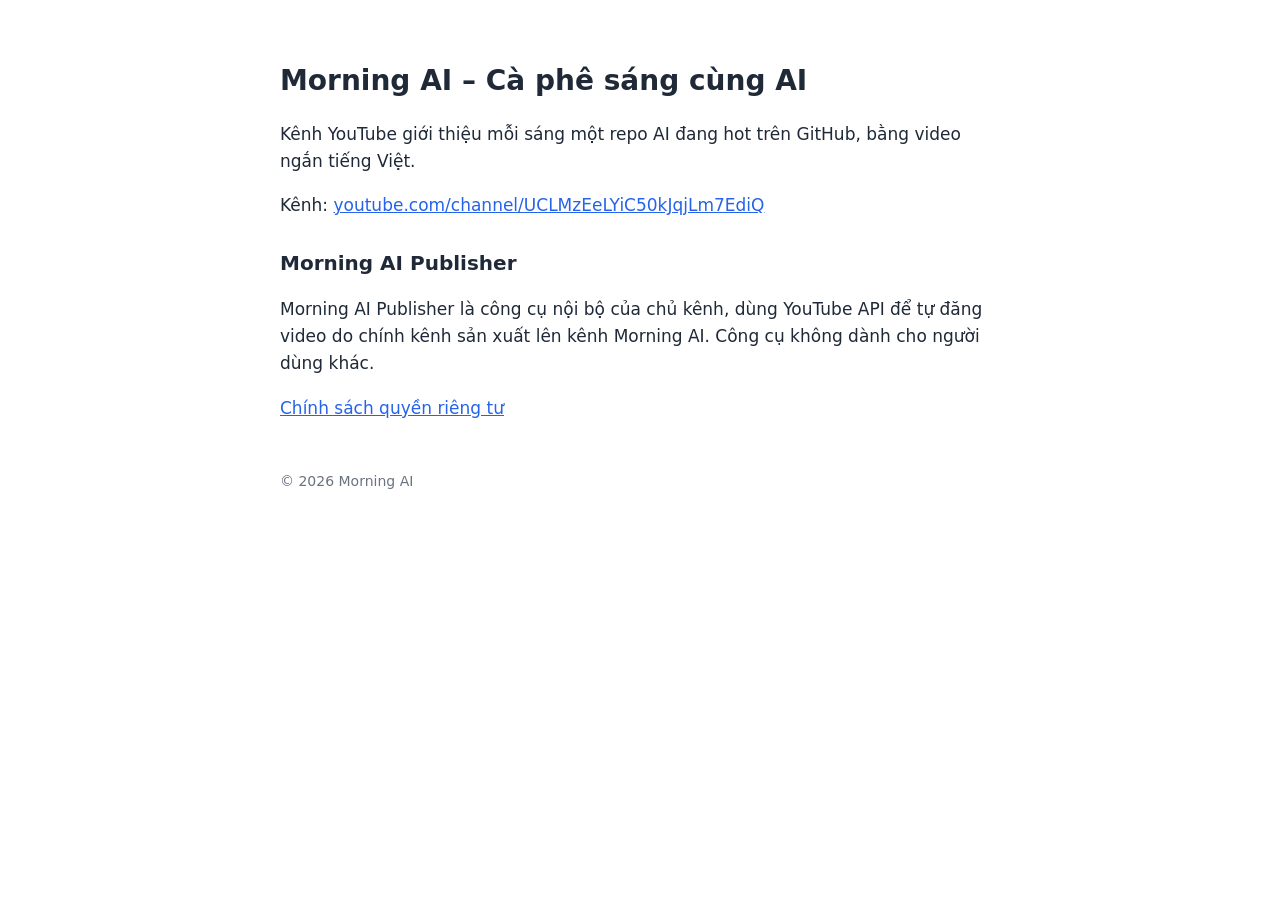
<file: index.html>
<!doctype html><html lang="vi"><head><meta charset="utf-8"><meta name="viewport" content="width=device-width,initial-scale=1">
<title>Morning AI</title><link rel="stylesheet" href="style.css"></head><body>
<h1>Morning AI – Cà phê sáng cùng AI</h1>
<p>Kênh YouTube giới thiệu mỗi sáng một repo AI đang hot trên GitHub, bằng video ngắn tiếng Việt.</p>
<p>Kênh: <a href="https://www.youtube.com/channel/UCLMzEeLYiC50kJqjLm7EdiQ">youtube.com/channel/UCLMzEeLYiC50kJqjLm7EdiQ</a></p>
<h2>Morning AI Publisher</h2>
<p>Morning AI Publisher là công cụ nội bộ của chủ kênh, dùng YouTube API để tự đăng video do chính kênh sản xuất
lên kênh Morning AI. Công cụ không dành cho người dùng khác.</p>
<p><a href="privacy.html">Chính sách quyền riêng tư</a></p>
<footer>© 2026 Morning AI</footer></body></html>
</file>
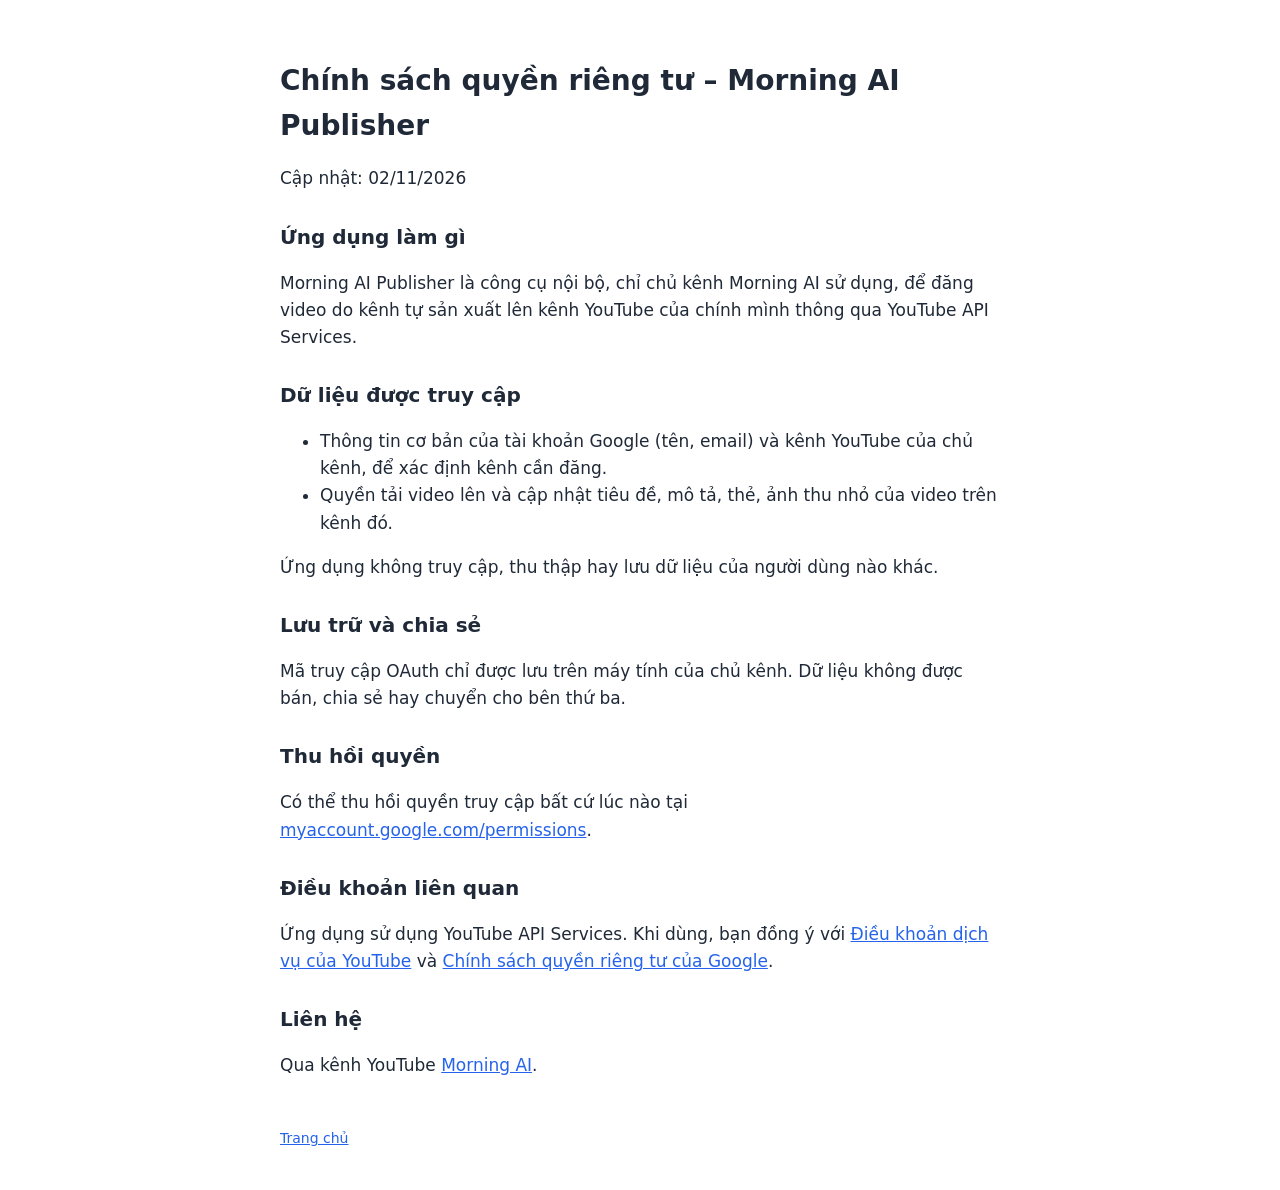
<file: privacy.html>
<!doctype html><html lang="vi"><head><meta charset="utf-8"><meta name="viewport" content="width=device-width,initial-scale=1">
<title>Privacy Policy – Morning AI Publisher</title><link rel="stylesheet" href="style.css"></head><body>
<h1>Chính sách quyền riêng tư – Morning AI Publisher</h1>
<p>Cập nhật: 02/11/2026</p>
<h2>Ứng dụng làm gì</h2>
<p>Morning AI Publisher là công cụ nội bộ, chỉ chủ kênh Morning AI sử dụng, để đăng video do kênh tự sản xuất lên
kênh YouTube của chính mình thông qua YouTube API Services.</p>
<h2>Dữ liệu được truy cập</h2>
<ul>
<li>Thông tin cơ bản của tài khoản Google (tên, email) và kênh YouTube của chủ kênh, để xác định kênh cần đăng.</li>
<li>Quyền tải video lên và cập nhật tiêu đề, mô tả, thẻ, ảnh thu nhỏ của video trên kênh đó.</li>
</ul>
<p>Ứng dụng không truy cập, thu thập hay lưu dữ liệu của người dùng nào khác.</p>
<h2>Lưu trữ và chia sẻ</h2>
<p>Mã truy cập OAuth chỉ được lưu trên máy tính của chủ kênh. Dữ liệu không được bán, chia sẻ hay chuyển cho bên thứ ba.</p>
<h2>Thu hồi quyền</h2>
<p>Có thể thu hồi quyền truy cập bất cứ lúc nào tại
<a href="https://myaccount.google.com/permissions">myaccount.google.com/permissions</a>.</p>
<h2>Điều khoản liên quan</h2>
<p>Ứng dụng sử dụng YouTube API Services. Khi dùng, bạn đồng ý với
<a href="https://www.youtube.com/t/terms">Điều khoản dịch vụ của YouTube</a> và
<a href="https://policies.google.com/privacy">Chính sách quyền riêng tư của Google</a>.</p>
<h2>Liên hệ</h2>
<p>Qua kênh YouTube <a href="https://www.youtube.com/channel/UCLMzEeLYiC50kJqjLm7EdiQ">Morning AI</a>.</p>
<footer><a href="index.html">Trang chủ</a></footer></body></html>
</file>
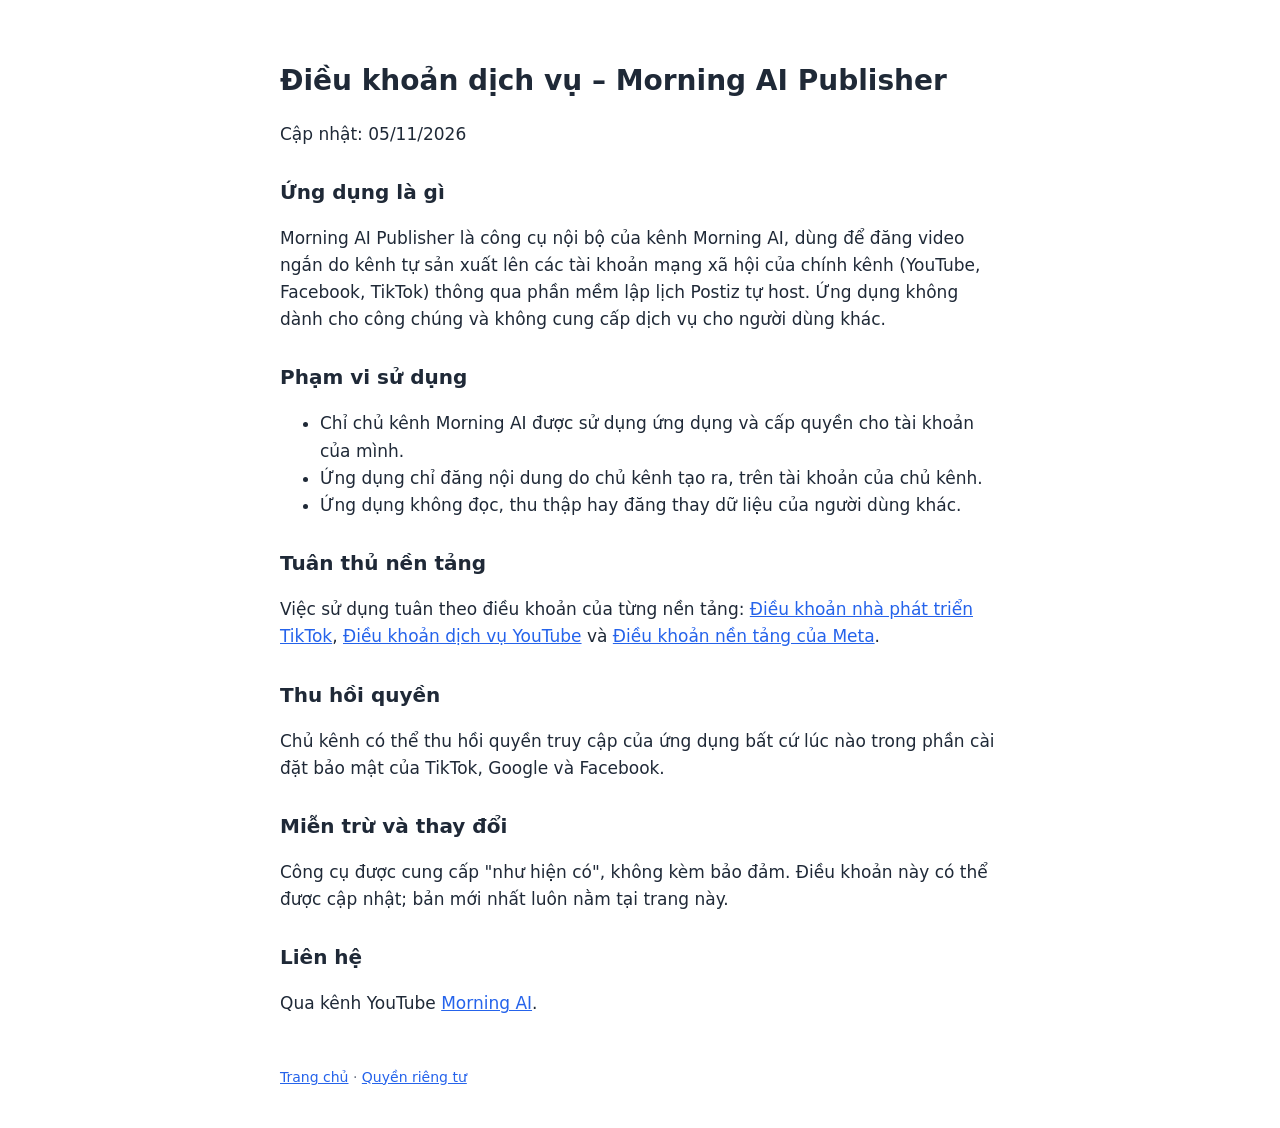
<file: terms.html>
<!doctype html><html lang="vi"><head><meta charset="utf-8"><meta name="viewport" content="width=device-width,initial-scale=1">
<title>Terms of Service – Morning AI Publisher</title><link rel="stylesheet" href="style.css"></head><body>
<h1>Điều khoản dịch vụ – Morning AI Publisher</h1>
<p>Cập nhật: 05/11/2026</p>
<h2>Ứng dụng là gì</h2>
<p>Morning AI Publisher là công cụ nội bộ của kênh Morning AI, dùng để đăng video ngắn do kênh tự sản xuất lên các tài
khoản mạng xã hội của chính kênh (YouTube, Facebook, TikTok) thông qua phần mềm lập lịch Postiz tự host.
Ứng dụng không dành cho công chúng và không cung cấp dịch vụ cho người dùng khác.</p>
<h2>Phạm vi sử dụng</h2>
<ul>
<li>Chỉ chủ kênh Morning AI được sử dụng ứng dụng và cấp quyền cho tài khoản của mình.</li>
<li>Ứng dụng chỉ đăng nội dung do chủ kênh tạo ra, trên tài khoản của chủ kênh.</li>
<li>Ứng dụng không đọc, thu thập hay đăng thay dữ liệu của người dùng khác.</li>
</ul>
<h2>Tuân thủ nền tảng</h2>
<p>Việc sử dụng tuân theo điều khoản của từng nền tảng:
<a href="https://www.tiktok.com/legal/tik-tok-developer-terms-of-service">Điều khoản nhà phát triển TikTok</a>,
<a href="https://www.youtube.com/t/terms">Điều khoản dịch vụ YouTube</a> và
<a href="https://developers.facebook.com/terms">Điều khoản nền tảng của Meta</a>.</p>
<h2>Thu hồi quyền</h2>
<p>Chủ kênh có thể thu hồi quyền truy cập của ứng dụng bất cứ lúc nào trong phần cài đặt bảo mật của TikTok, Google và Facebook.</p>
<h2>Miễn trừ và thay đổi</h2>
<p>Công cụ được cung cấp "như hiện có", không kèm bảo đảm. Điều khoản này có thể được cập nhật; bản mới nhất luôn nằm tại trang này.</p>
<h2>Liên hệ</h2>
<p>Qua kênh YouTube <a href="https://www.youtube.com/channel/UCLMzEeLYiC50kJqjLm7EdiQ">Morning AI</a>.</p>
<footer><a href="index.html">Trang chủ</a> · <a href="privacy.html">Quyền riêng tư</a></footer></body></html>
</file>
<file: style.css>
body{max-width:720px;margin:0 auto;padding:40px 16px;font:17px/1.6 system-ui,sans-serif;color:#1f2937;background:#fff}
h1{font-size:28px;margin-bottom:4px}h2{font-size:20px;margin-top:28px}a{color:#2563eb}
footer{margin-top:48px;font-size:14px;color:#6b7280}
@media (prefers-color-scheme:dark){body{background:#0b1220;color:#e5e7eb}a{color:#93c5fd}footer{color:#9ca3af}}
</file>
